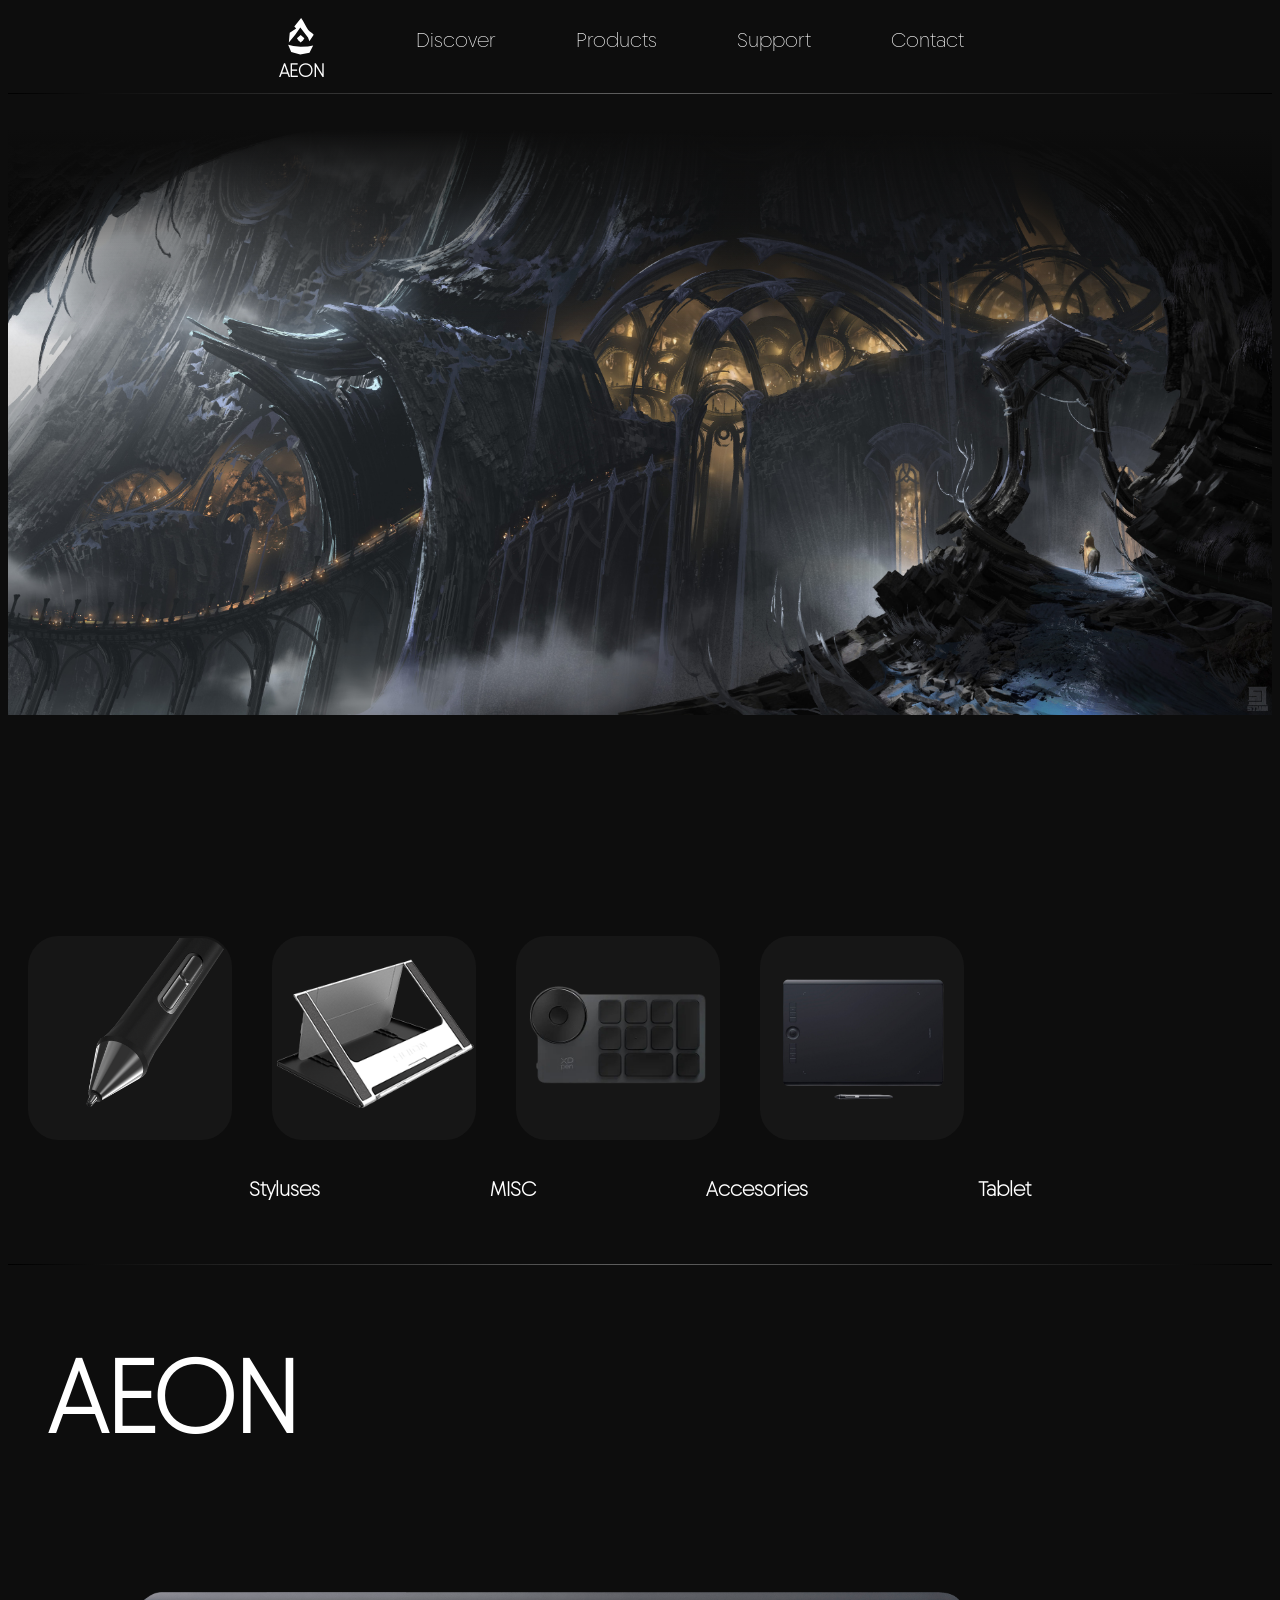
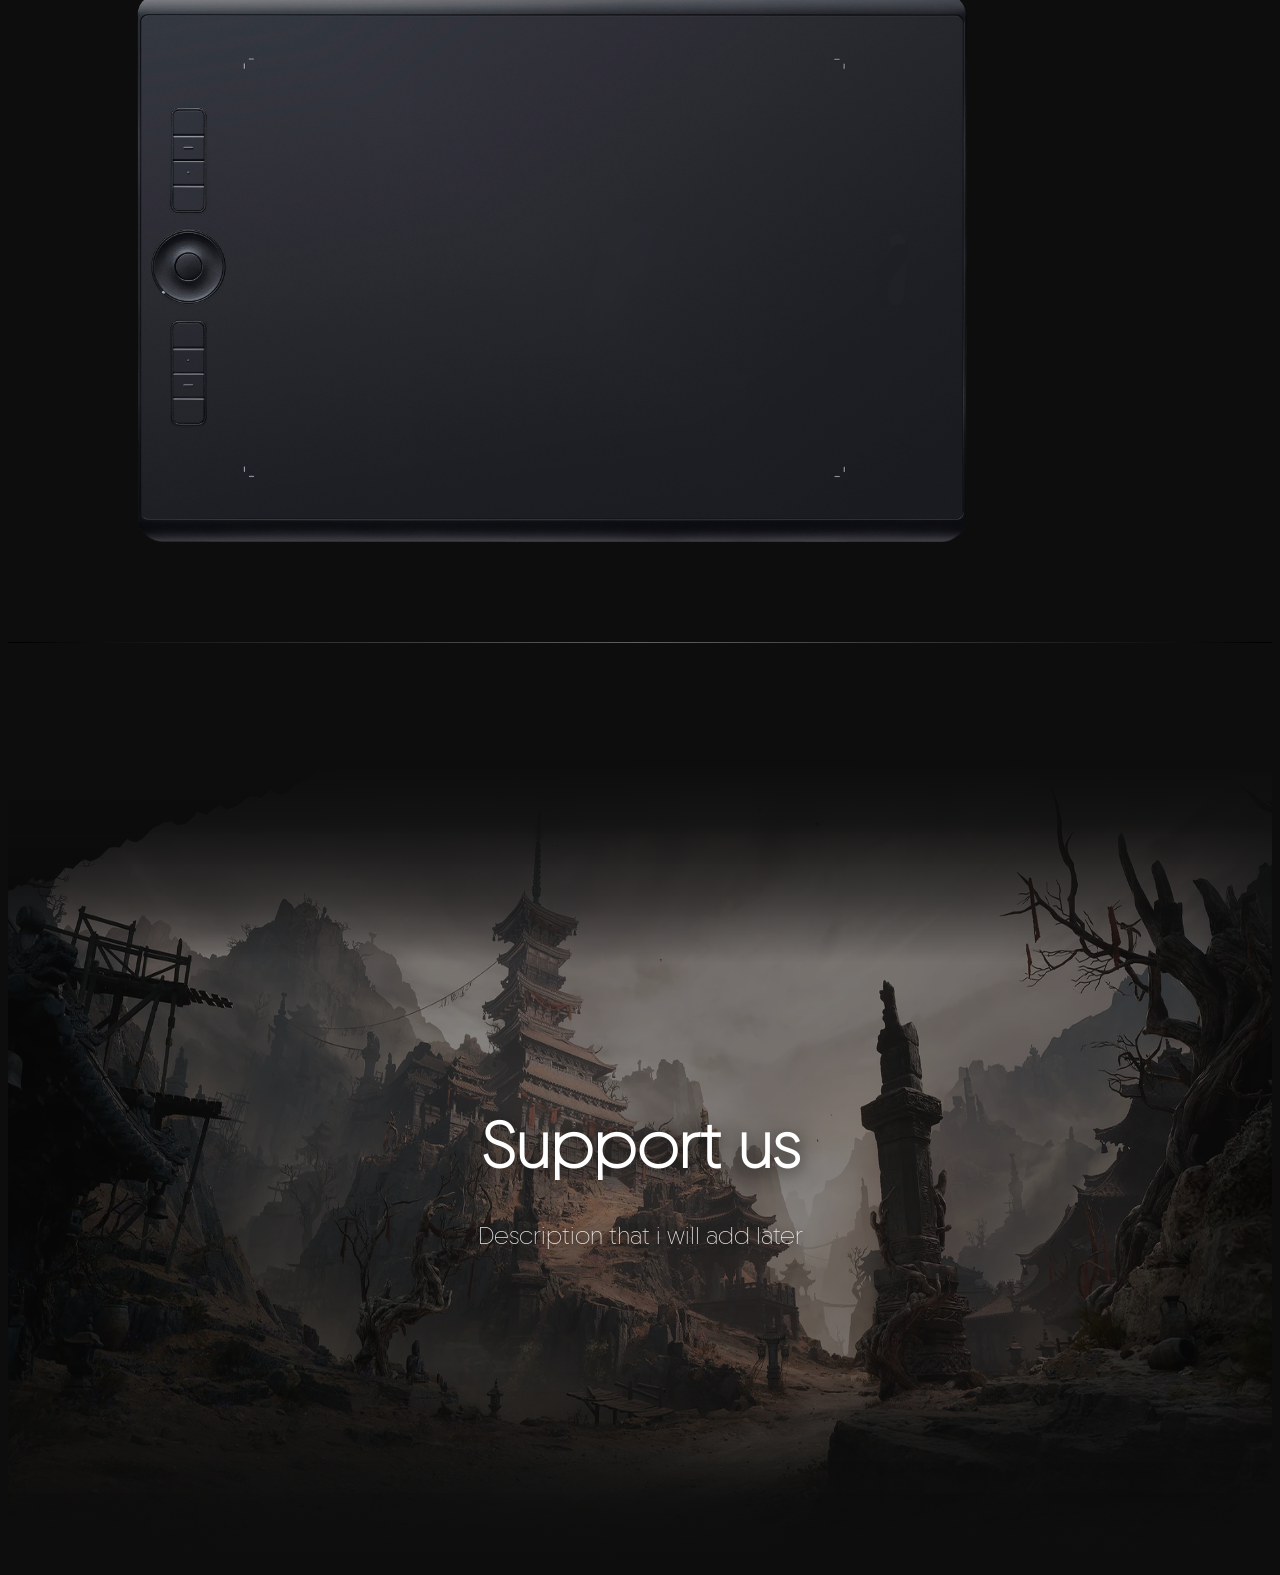
<file: Lucrarea 1/index.html>
<!DOCTYPE html>
<html lang="en">
<head>
    <meta charset="UTF-8">
    <meta name="viewport" content="width=device-width, initial-scale=1.0">
    <link rel="icon" href="images/AEON LOGO MARK - 2025.svg">
    <title>The best website ever</title>
    <link rel="stylesheet" href="style.css">
    <link rel="stylesheet" href="body.css">
    <link rel="stylesheet" href="boxes.css">
    <link rel="stylesheet" href="header.css">
    <link rel="stylesheet" href="popular.css">
    <link rel="stylesheet" href="phone.css">
</head>
<body>

    <header class="header">
        <div class="logo">
            <img src="images/AEON LOGO MARK - 2025.svg" alt="">
            <h1>AEON</h1>
        </div class ="navbar">
        <a class="navbar" href="#">Discover</a>
        <a class="navbar" href="#">Products</a>
        <a class="navbar" href="#">Support</a>
        <a class="navbar" href="#">Contact</a>
    </header>

    <hr class="hr">

    <div class="slideshow">
        <div class="image-container" id="imgs">
            <img src="images/img2.jpg" alt="">
            <img src="images/img3.jpg" alt="">
            <img src="images/img4.jpg" alt="">
        </div>
    </div>
    <section class="containerboxes">
        <img src="images/pen.png" id="p1" alt="">
        <img src="images/stand.png" id="p2" alt="">
        <img src="images/image-removebg-preview.png" id="p3" alt="">
        <img src="images/drawing-tablet.png" id="p4" alt="">
    </section>

     <div class="text">
            <h1>Styluses</h1>
            <h1>MISC</h1>
            <h1>Accesories</h1>
            <h1>Tablet</h1>
        </div>

        <hr class="hr">

       <div class="ptext">
        <h1>AEON</h1>
    </div>

    <div class="popular">
        <div class="popular-content">
            <img src="images/Illustration2.png" alt="">
            <div class="product-details">
                <h2>AEON Pro X</h2>
                <h3>MISC information that will be added</h3>
                <button class="buyb" id="buyb"> Buy now </button>
            </div>
        </div>
    </div>
    <hr class="hr">

    <div class="image-container_2">
        <img src="images/roaster-main01.webp" alt="">
        <div class="image-overlay-text">
            <h2>Support us</h2>
            <p>Description that i will add later <p>
        </div>
    </div>

    <script src="script.js"></script>
</body>
</html>
</file>
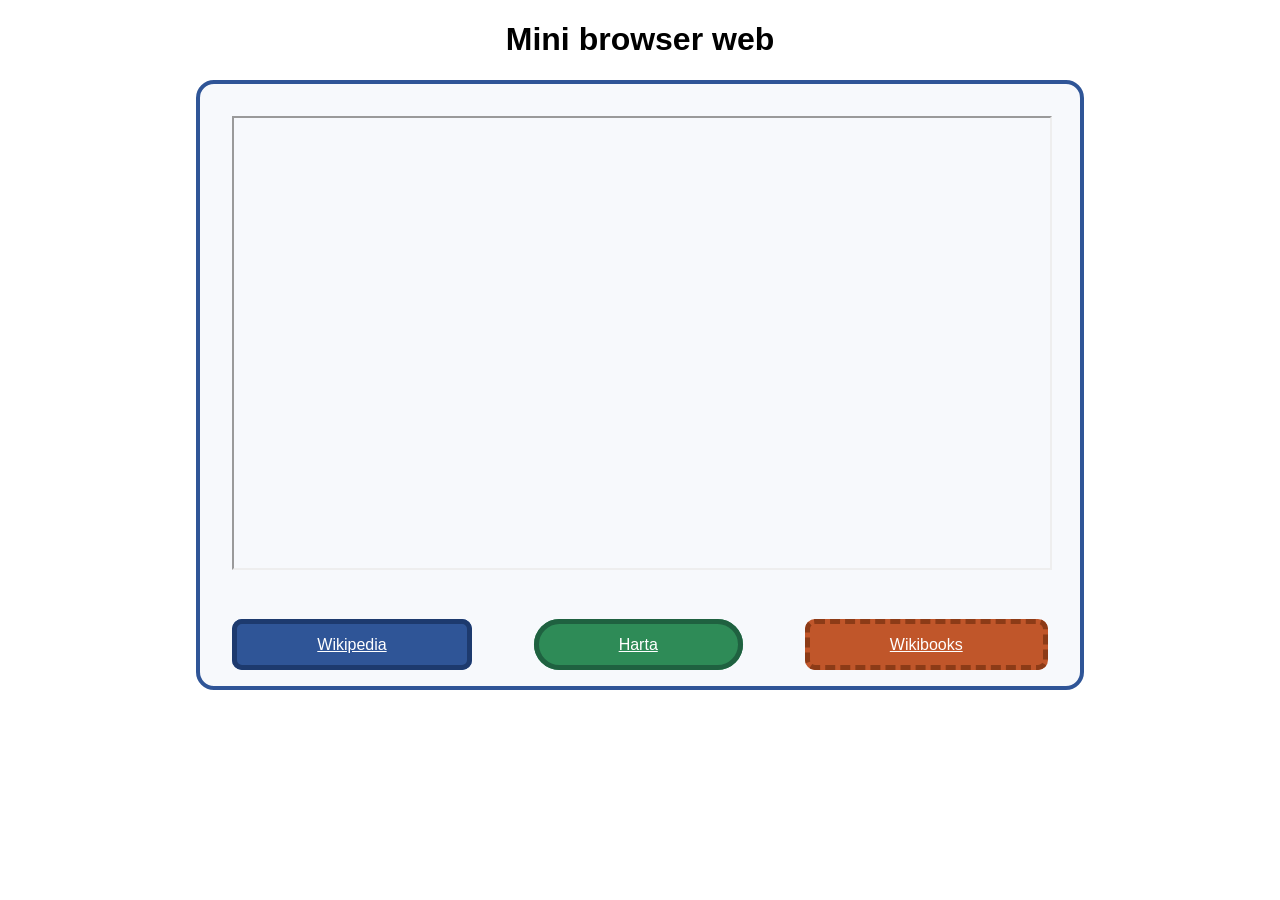
<file: agalucrari/agalucrareanr4.html>
<!DOCTYPE html>
<html lang="en">
<head>
  
  <title>aga nicolae nr4 msw</title>

  <style>
    
    body {
      font-family: Arial;
      
      
    }

    h1 {
      text-align: center;
      
    }

    
    #tabel-principal {
           
      margin:auto;            
      background-color: #f7f9fc;
      border-style: solid;               
      border-width: 4px;                 
      border-color: #2f5597;             
      border-radius: 18px;                        
     
    }

    #tabel-principal td {
      padding: 30px;                     
      text-align: center;
    }

    #fereastra principala {
      width: 100%;
      height: 450px;
      background-color: #ffffff;
      border-style: solid;
      border-width: 2px;
      border-color: #9fb3d6;
      border-radius: 12px;
    }

    .buton {
      
      padding: 12px 80px;
      color: #ffffff;
      border-style: solid;
      border-width: 5px;
      border-radius: 10px;
    }

    #buton1 {
        
      background-color: #2f5597;         
      border-color: #1d3a6e;
      
    }

    #buton2 {
      background-color: #2e8b57;         
      border-color: #1f6140;
      border-radius: 28px;
    }

    #buton3 {
      background-color: #c0562a;         
      border-color: #8c3b17;
      border-style: dashed;
    }
  </style>
</head>

<body>
  <h1>Mini browser web</h1>

  <table id="tabel-principal">
    
    <tr>
      <td colspan="3">
        <iframe id="fereastra principala" name="fereastra principala" width="100%" height="450"
                src="https://ro.wikipedia.org/wiki/Chi%C8%99in%C4%83u"></iframe>
      </td>
    </tr>
    <tr>
      <td>
        <a id="buton1" class="buton"
           href="https://ro.wikipedia.org/wiki/Chi%C8%99in%C4%83u"
           target="fereastra principala">Wikipedia</a>
      </td>
      <td>
        <a id="buton2" class="buton"
           href="https://www.openstreetmap.org/export/embed.html?bbox=28.76%2C46.96%2C28.96%2C47.06&amp;layer=mapnik"
           target="fereastra principala">Harta </a>
      </td>
      <td>
        <a id="buton3" class="buton"
     href="https://en.wikibooks.org/wiki/Main_Page"
     target="fereastra principala">Wikibooks</a>
      </td>
    </tr>
  </table>
</body>
</html>
</file>
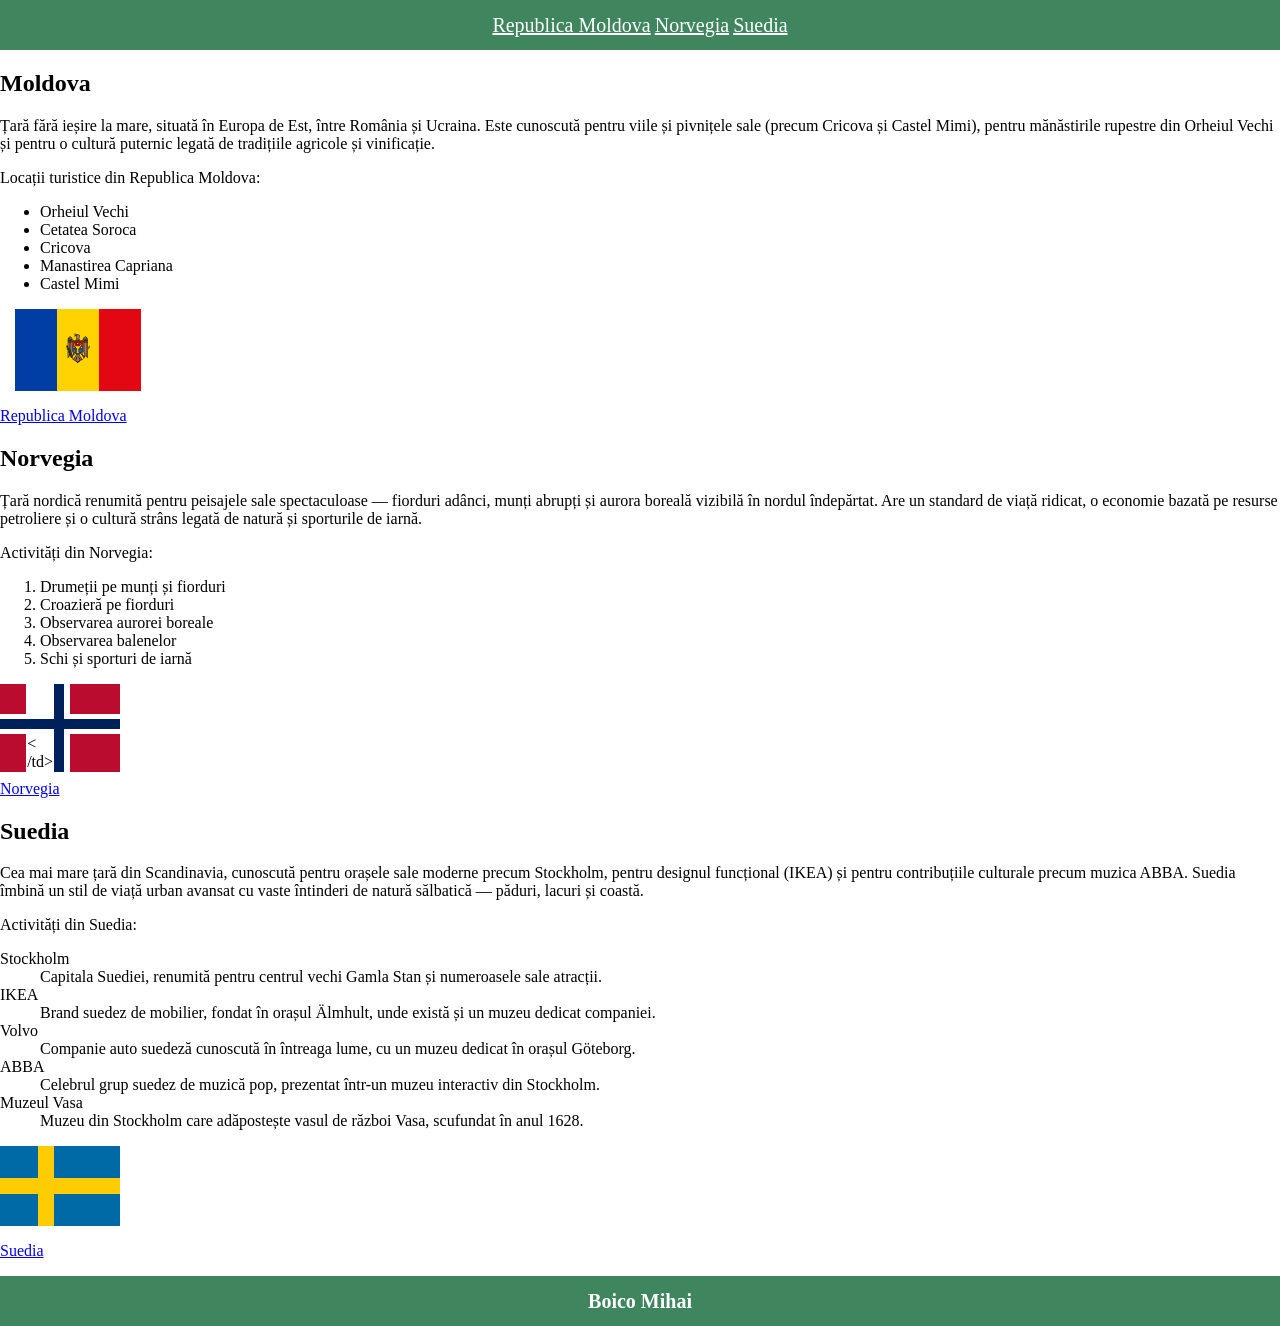
<file: Lucrarea 2/Lucrarea 2.html>
<!DOCTYPE html>
<html lang="en">
<head>
    <meta charset="UTF-8">
    <meta name="viewport" content="width=device-width, initial-scale=1.0">
    <title>Lucrarea 2</title>
    <link rel="stylesheet" href="Lucrarea2.css">
</head>
<body>
    <header>
        <a href="#md">Republica Moldova</a>
        <a href="#norvegia">Norvegia</a>
        <a href="#suedia">Suedia</a>
    </header>

    <h2>Moldova</h2>
    <p>Țară fără ieșire la mare, situată în Europa de Est, între România și Ucraina. Este cunoscută pentru viile și pivnițele sale (precum Cricova și Castel Mimi), pentru mănăstirile rupestre din Orheiul Vechi și pentru o cultură puternic legată de tradițiile agricole și vinificație.</p>

    <div class="md" id="md">
        <p>Locații turistice din Republica Moldova:</p>
        <ul>
            <li>Orheiul Vechi</li>
            <li>Cetatea Soroca</li>
            <li>Cricova</li>
            <li>Manastirea Capriana</li>
            <li>Castel Mimi</li>
        </ul>
    </div>

    <table class="steag">
        <tr>
            <td class="md_albastru"></td>
            <td class="md_galben"><img src="stema.svg" alt=""></td>
            <td class="md_rosu" ></td>
        </tr>
    </table>

    <p>
        <a href="https://ro.wikipedia.org/wiki/Republica_Moldova">Republica Moldova</a>
    </p>

    <h2>Norvegia</h2>
    <p>Țară nordică renumită pentru peisajele sale spectaculoase — fiorduri adânci, munți abrupți și aurora boreală vizibilă în nordul îndepărtat. Are un standard de viață ridicat, o economie bazată pe resurse petroliere și o cultură strâns legată de natură și sporturile de iarnă.</p>

    <div class="nr" start="3">
        <p>Activități din Norvegia:</p>
        <ol>
            <li>Drumeții pe munți și fiorduri</li>
            <li>Croazieră pe fiorduri</li>
            <li>Observarea aurorei boreale</li>
            <li>Observarea balenelor</li>
            <li>Schi și sporturi de iarnă</li>
        </ol>
    </div>

    <div class="norvegia" id="norvegia">
    <table>
      <tr class="r1">
        <td class="c1 red"></td>
        <td class="c2 white"></td>
        <td class="c3 blue"></td>
        <td class="c4 white"></td>
        <td class="c5 red"></td>
      </tr>
      <tr class="r2">
        <td class="c1 white"></td>
        <td class="c2 white"></td>
        <td class="c3 blue"></td>
        <td class="c4 white"></td>
        <td class="c5 white"></td>
      </tr>
      <tr class="r3">
        <td class="blue" colspan="5"></td>
      </tr>
      <tr class="r4">
        <td class="c1 white"></td>
        <td class="c2 white"></td>
        <td class="c3 blue"></td>
        <td class="c4 white"></td>
        <td class="c5 white"></td>
      </tr>
      <tr class="r5">
        <td class="c1 red"></td>
        <td class="c2 white"><  /td>
        <td class="c3 blue"></td>
        <td class="c4 white"></td>
        <td class="c5 red"></td>
      </tr>
    </table>
  </div>

   <p>
        <a href="https://en.wikipedia.org/wiki/Norway">Norvegia</a>
    </p>

    <h2>Suedia</h2>
    <p>Cea mai mare țară din Scandinavia, cunoscută pentru orașele sale moderne precum Stockholm, pentru designul funcțional (IKEA) și pentru contribuțiile culturale precum muzica ABBA. Suedia îmbină un stil de viață urban avansat cu vaste întinderi de natură sălbatică — păduri, lacuri și coastă.</p>

    <div class="suedia" id="suedia">
        <p>Activități din Suedia:</p>
        <dl>
            <dt>Stockholm</dt>
            <dd>Capitala Suediei, renumită pentru centrul vechi Gamla Stan și numeroasele sale atracții.</dd>
            <dt>IKEA</dt>
            <dd>Brand suedez de mobilier, fondat în orașul Älmhult, unde există și un muzeu dedicat companiei.</dd>
            <dt>Volvo</dt>
            <dd>Companie auto suedeză cunoscută în întreaga lume, cu un muzeu dedicat în orașul Göteborg.</dd>
            <dt>ABBA</dt>
            <dd>Celebrul grup suedez de muzică pop, prezentat într-un muzeu interactiv din Stockholm.</dd>
            <dt>Muzeul Vasa</dt>
            <dd>Muzeu din Stockholm care adăpostește vasul de război Vasa, scufundat în anul 1628.</dd>
        </dl>
    </div>

    <section class="flag-block">
    <table class="suedia-flag">
      <tr class="r1">
        <td class="c1 blue"></td>
        <td class="c2 yellow"></td>
        <td class="c3 blue"></td>
      </tr>
      <tr class="r2">
        <td class="yellow" colspan="3"></td>
      </tr>
      <tr class="r3">
        <td class="c1 blue"></td>
        <td class="c2 yellow"></td>
        <td class="c3 blue"></td>
      </tr>
    </table>
  </section>

   <p>
        <a href="https://en.wikipedia.org/wiki/Sweden">Suedia</a>
    </p>
    
    <footer>
        <h1>Boico Mihai</h1>
    </footer>
</body>
</html>
</file>
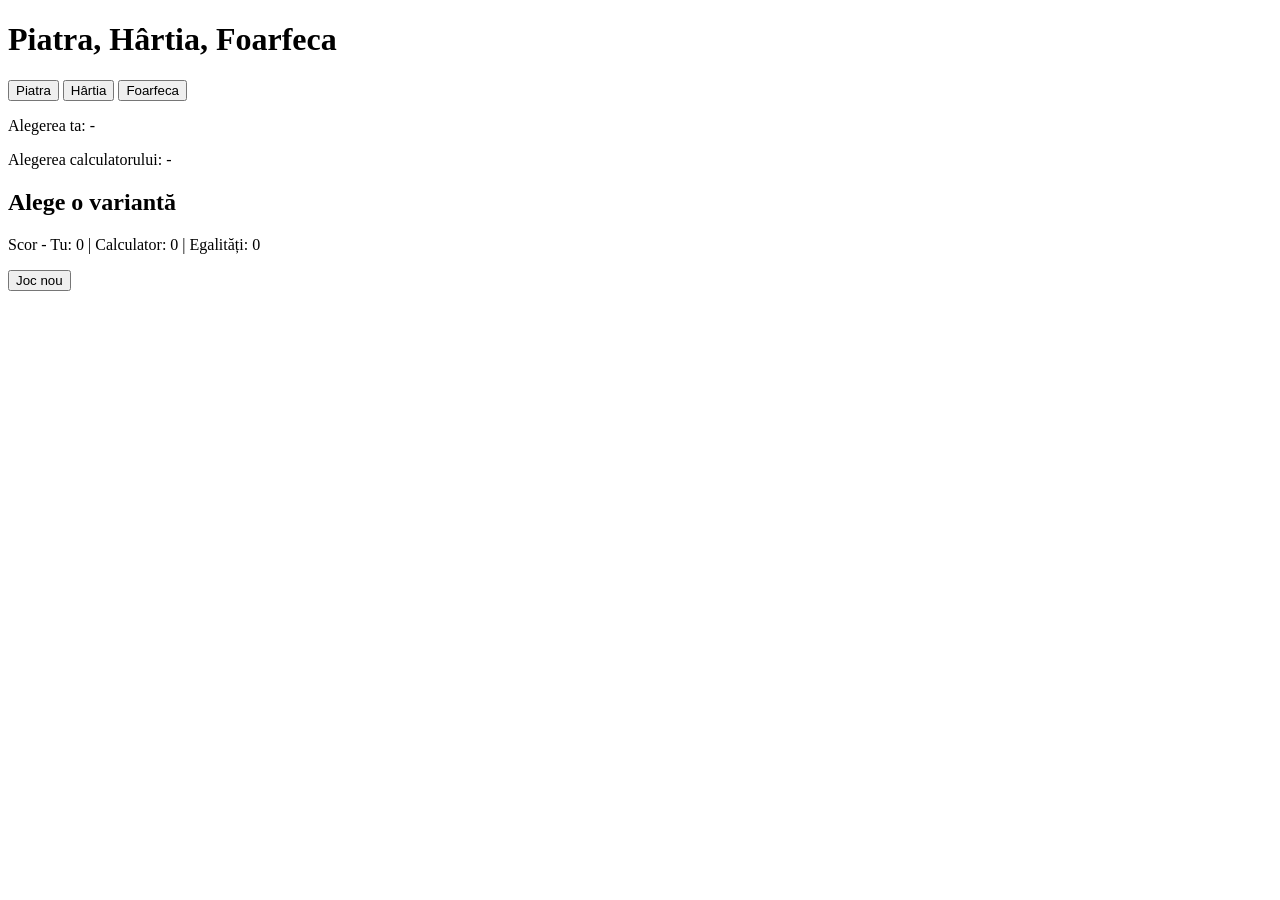
<file: Lucrarea 3/Lucrarea 3.html>
<!DOCTYPE html>
<html lang="ro">
<head>
  <meta charset="UTF-8">
  <title>Piatra, Hârtia, Foarfeca</title>
</head>
<body>
  <h1>Piatra, Hârtia, Foarfeca</h1>

  <button id="btn-piatra">Piatra</button>
  <button id="btn-hartia">Hârtia</button>
  <button id="btn-foarfeca">Foarfeca</button>

  <p>Alegerea ta: <span id="player-choice">-</span></p>
  <p>Alegerea calculatorului: <span id="computer-choice">-</span></p>

  <h2 id="result">Alege o variantă</h2>

  <p>
    Scor - Tu: <span id="score-player">0</span> |
    Calculator: <span id="score-computer">0</span> |
    Egalități: <span id="score-draws">0</span>
  </p>

  <button id="btn-reset">Joc nou</button>

  <script src="script.js"></script>
</body>
</html>
</file>
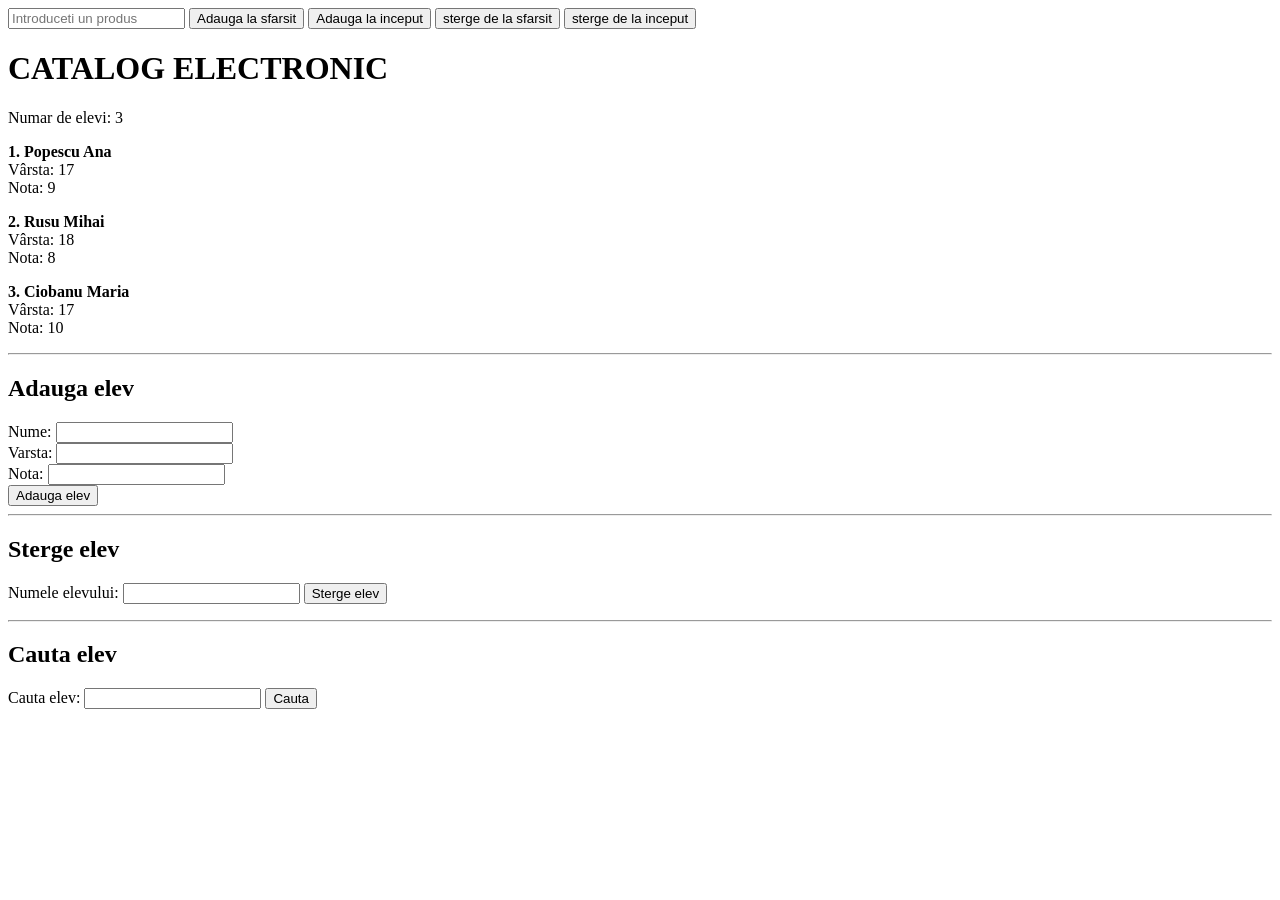
<file: Lucrarea 4/Lucrarea 4.html>
<!DOCTYPE html>
<html lang="en">
<head>
    <meta charset="UTF-8">
    <meta name="viewport" content="width=device-width, initial-scale=1.0">
    <title>Document</title>
</head>
<body>
    <input type="text" id="input" placeholder="Introduceti un produs">
    <button id="btn-sfarsit">Adauga la sfarsit</button>
    <button id="btn-inceput">Adauga la inceput</button>
    <button id="btn-sterge-sfarsit">sterge de la sfarsit</button>
    <button id="btn-sterge-inceput">sterge de la inceput</button>

    <p id="lista"></p>

    <h1>CATALOG ELECTRONIC</h1>
    <p id="numar"></p>
    <div id="catalog"></div>

    <hr>
    <h2>Adauga elev</h2>
    Nume: <input type="text" id="nume"><br>
    Varsta: <input type="number" id="varsta"><br>
    Nota: <input type="number" id="nota"><br>
    <button id="btn-adauga">Adauga elev</button>

    <hr>
    <h2>Sterge elev</h2>
    Numele elevului: <input type="text" id="nume-sterge">
    <button id="btn-sterge">Sterge elev</button>
    <p id="mesaj-sterge"></p>

    <hr>
    <h2>Cauta elev</h2>
    Cauta elev: <input type="text" id="nume-cauta">
    <button id="btn-cauta">Cauta</button>
    <div id="rezultat-cautare"></div>

    <script src="script.js"></script>
</body>
</html>
</file>
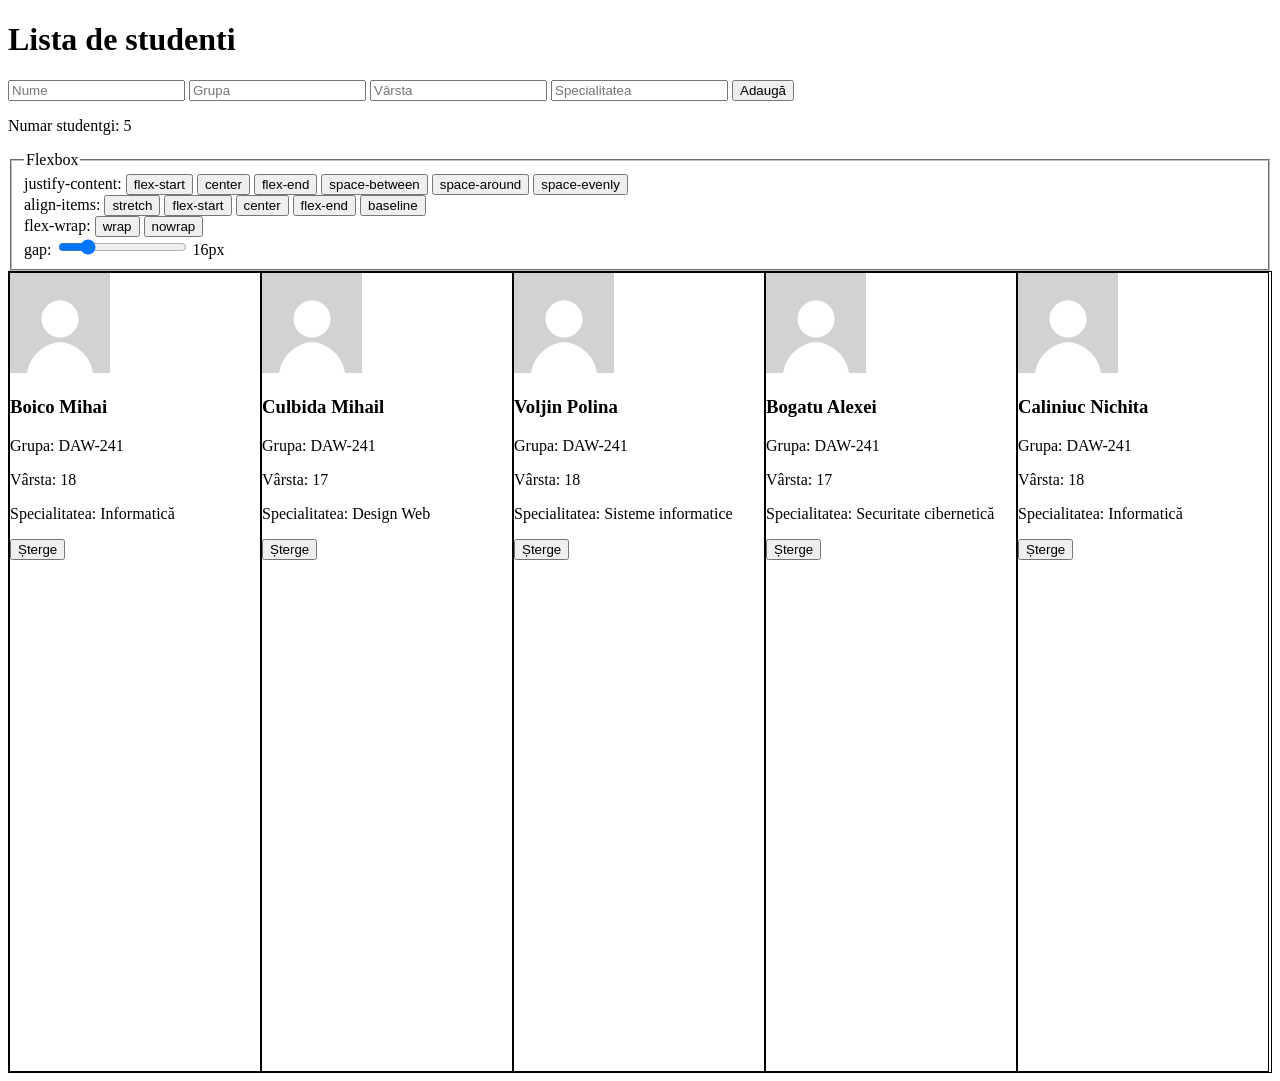
<file: Lucrarea 5/Lucrarea 5.html>
<!DOCTYPE html>
<html lang="ro">
<head>
  <meta charset="UTF-8">
  <title>Lista de studenti</title>
  <link rel="stylesheet" href="style.css">
</head>
<body>
  <h1>Lista de studenti</h1>

  <form id="form">
    <input id="name" placeholder="Nume">
    <input id="group" placeholder="Grupa">
    <input id="age" placeholder="Vârsta">
    <input id="major" placeholder="Specialitatea">
    <button type="submit">Adaugă</button>
    <span id="error"></span>
  </form>

  <p>Numar studentgi: <span id="count">0</span></p>

  <fieldset>
    <legend>Flexbox</legend>
    <div>justify-content:
      <button data-prop="justifyContent" data-val="flex-start">flex-start</button>
      <button data-prop="justifyContent" data-val="center">center</button>
      <button data-prop="justifyContent" data-val="flex-end">flex-end</button>
      <button data-prop="justifyContent" data-val="space-between">space-between</button>
      <button data-prop="justifyContent" data-val="space-around">space-around</button>
      <button data-prop="justifyContent" data-val="space-evenly">space-evenly</button>
    </div>
    <div>align-items:
      <button data-prop="alignItems" data-val="stretch">stretch</button>
      <button data-prop="alignItems" data-val="flex-start">flex-start</button>
      <button data-prop="alignItems" data-val="center">center</button>
      <button data-prop="alignItems" data-val="flex-end">flex-end</button>
      <button data-prop="alignItems" data-val="baseline">baseline</button>
    </div>
    <div>flex-wrap:
      <button data-prop="flexWrap" data-val="wrap">wrap</button>
      <button data-prop="flexWrap" data-val="nowrap">nowrap</button>
    </div>
    <div>gap:
      <input id="gap" type="range" min="0" max="80" value="16">
      <span id="gapValue">16</span>px
    </div>
  </fieldset>

  <div id="list"></div>

  <script src="script.js"></script>
</body>
</html>
</file>
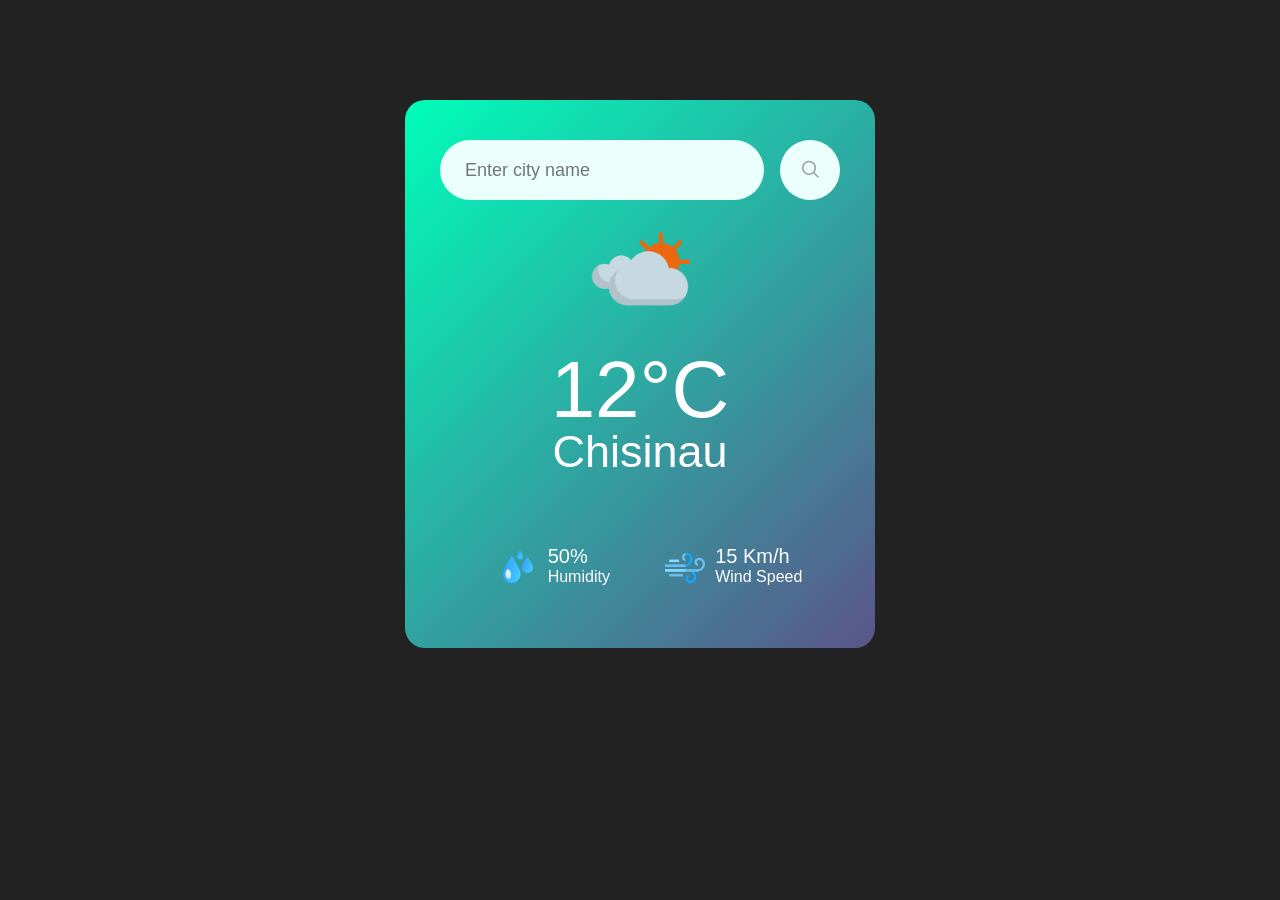
<file: Lucrarea 1/API/API.html>
<!DOCTYPE html>
<html lang="en">
<head>
    <meta charset="UTF-8">
    <meta name="viewport" content="width=device-width, initial-scale=1.0">
    <title>Document</title>
    <link rel="stylesheet" href="API.css">
</head>
<body>

    <div class="card">
        <div class="search">
            <input type="text" id="input-box" placeholder="Enter city name" spellcheck="false">
            <button id="search-img-button">
                <img src="APIIMGS/image.png" alt="" class="search-image">
            </button>
        </div>

        <div class="weather">
            <img src="APIIMGS/clouds.png" alt="Weather-icon" class="weather-icon">
            <h1 class="temp">12°C</h1>
            <h2 class="city">Chisinau</h2>
            <div class="details">
                <div class="col">
                    <img src="APIIMGS/humidity.png" alt="Humidity icon">
                    <div>
                        <p class="Humidity">50%</p>
                        <p>Humidity</p>
                    </div>
                </div>
                
                    <div class="col">
                        <img src="APIIMGS/windS.png" alt="Wind icon">
                        <div>
                            <p class="Wind">15 Km/h</p>
                            <p>Wind Speed</p>
                        </div>
                    </div>  
                </div>
            </div>
        </div>
    </div>

    <script src="API.js"></script>
</body>
</html>
</file>
<file: Lucrarea 1/style.css>
.slideshow {
    overflow: hidden;
    position: relative;
    width: 100%;         
    height: 750px;        
    margin: 4vh auto;    
}

.slideshow::before {
    content: '';
    position: absolute;
    top: 0;
    left: 0;
    right: 0;
    height: 200px;
    background: linear-gradient(to bottom, rgb(13, 13, 13), transparent);
    z-index: 10;
    pointer-events: none;
}

.image-container{
    display: flex;
    align-items: center;
    transform: translateX(0);
    transition: transform 0.5s ease-in-out;
    width: 100%;
}

.image-container img {
    max-width: 100%;
    height: auto;
    display: block;
    object-fit: contain;
}

.tbox{
    display: flex;
    flex-direction: column;
}

#text{
    color: white;
}
</file>
<file: Lucrarea 1/body.css>
body {
    background-color: rgb(13, 13, 13);
    height: 100%;
}

.hr{
    height: 1px;
    margin: 20px auto;
    background-image: linear-gradient(90deg, #000 0%, #606060 50%, #000 100%);
    display: block;
    border: none;
}

.image-container_2 {
    position: relative;
    display: inline-block;
    margin-top: 100px;
    width: 100%;
}

.image-container_2 img{
    width: 100%;
    height: 800px;
    opacity: 0.5;
    display: block;
}

.image-container_2::before,
.image-container_2::after {
    content: '';
    position: absolute;
    left: 0;
    right: 0;
    height: 200px; 
    pointer-events: none;
    z-index: 1;
}

.image-container_2::before {
    top: 0;
    background: linear-gradient(to bottom, rgb(13, 13, 13) 0%, rgba(13, 13, 13, 0.9) 30%, rgba(13, 13, 13, 0.5) 70%, transparent 100%);
}

.image-container_2::after {
    bottom: 0;
    background: linear-gradient(to top, rgb(13, 13, 13) 0%, rgba(13, 13, 13, 0.9) 30%, rgba(13, 13, 13, 0.5) 70%, transparent 100%);
}

.image-overlay-text {
    position: absolute;
    top: 50%;
    left: 50%;
    transform: translate(-50%, -50%);
    z-index: 2;
    text-align: center;
    color: white;
    width: 80%;
    max-width: 800px;
}

.image-overlay-text h2 {
    font-family: font;
    font-size: 64px;
    margin-bottom: 20px;
    color: #ffffff;
    text-shadow: 0 4px 20px rgba(0, 0, 0, 0.8);
}

.image-overlay-text p {
    font-family: font;
    font-size: 24px;
    color: rgba(255, 255, 255, 0.9);
    line-height: 1.6;
    text-shadow: 0 2px 10px rgba(0, 0, 0, 0.8);
}
</file>
<file: Lucrarea 1/boxes.css>
.containerboxes{
    display: flex;
    flex-direction: row;
    justify-self: center;
    align-items: center;
    
}

.containerboxes img{
    margin: 20px;
    background-color: rgb(22, 22, 22);
    transform: scale(1);
    border-radius: 15%;
    border: 2px solid transparent;
    transform: scale(1);
    transition: all 0.3s cubic-bezier(0.4, 0, 0.2, 1);
}

#p1{
    width: 200px;
    height: 200px;
    object-fit: cover;
}

#p2{
    width: 200px;
    height: 200px;
    object-fit: cover;
}

#p3{
    width: 200px;
    height: 200px;
    object-fit: cover;
}

#p4{
    width: 200px;
    height: 200px;
    object-fit: cover;  
}

.containerboxes img:hover {
  transform: scale(1.05);
  transition: all 0.3s ease-in-out;
  box-shadow: 0 0 20px rgb(0, 154, 243);
}

.containerboxes img:active{ 
  transform: scale(0.95);
  transition: all 0.2s cubic-bezier(0.4, 0, 0.2, 1);
}

.text{
    display: flex;
    flex-direction: row;
    justify-content: center;
    gap: 90px;
    width: 100%;
    margin-top: -25px;
}
</file>
<file: Lucrarea 1/header.css>
@font-face {
    font-family: font;
    src: url(fonts/Chopin-Light.ttf);
}

.navbar {
    font-family: font;
    color: rgb(255, 255, 255);
    margin: 20px;
    padding: 20px;
    font-size: 20px;
    position: relative;
    display: inline-block;
    cursor: pointer;
    text-decoration: none;
}

h1{
    font-family: font;
    color: rgb(255, 255, 255);
    margin: 20px;
    padding: 20px;
    font-size: 20px;
    position: relative;
    display: inline-block;
    cursor: pointer;
    background: none;
    border: none;
}
.navbar::after {
  content: '';
  position: absolute;
  width: 100%;
  transform: scaleX(0);
  height: 2px;
  bottom: 0;
  left: 0;
  background-color: #ffffff;
  transition: transform 0.25s ease-out;
  transform-origin: bottom center;
}

.navbar:hover::after {
  transform: scaleX(1);
}

.header {
    display: flex;
    justify-content: center;
    flex-direction: row; 
    border-radius: 5px;
    height: 65px;
    align-items: center;
    z-index: 1000;
}

.logo img {
    height: 50px;
}

.logo h1 {
    margin: 0;
    padding: 0;
    top: 15px;
    right: 51px;
    font-size: 18px;
}
</file>
<file: Lucrarea 1/popular.css>
@keyframes appear {
    from{
        opacity: 0;
        scale: 0.5 ;
    } to {
        opacity: 1;
        scale: 1;   
    }
}

.popular{
    display: flex;
    justify-content: center;
    padding: 80px;
    gap: 50px;
}

.popular-content {
    display: flex;
    align-items: center;
    gap: 50px;
    position: relative;
}

.popular img{
    height: 550px;
    -webkit-box-reflect: b 0px linear-gradient(transparent);
    transition: transform 0.7s cubic-bezier(0.4, 0, 0.2, 1);
    cursor: pointer;
}

.popular:hover img{
    transform: translateX(-120px);
}

.product-details {
    opacity: 0;
    transform: translateX(-60px);
    transition: all 0.6s cubic-bezier(0.4, 0, 0.2, 1);
    color: white;
    pointer-events: none;
}

.popular:hover .product-details {
    opacity: 1;
    transform: translateX(0);
    pointer-events: auto;
}

.product-details h2 {
    font-family: font;
    font-size: 48px;
    margin-bottom: 20px;
    color: #ffffff;
    
}

.product-details h3 {
    font-family: font;
    font-size: 15px;
    margin-bottom: 20px;
    color: #ffffff;
}

.ptext {
    position: relative;
    overflow: hidden;
     animation: appear 5s linear;
    animation-timeline: view();
    animation-range: entry 0% cover 30%;
}

.ptext h1{
    display: flex;
    align-items: center;
    justify-self: center;
    font-size: 100px;
    color: white;
    
}

@keyframes shimmer {
    0% {
        background-position: 0% center;
    }
    100% {
        background-position: 200% center;
    }
}

.buyb{
    background: linear-gradient(90deg, #2f7fad, #0077cc);
    border: none;
    color: white;
    padding: 15px 40px;
    font-size: 18px;
    border-radius: 8px;
    cursor: pointer;
    transition: all 0.3s ease;
    font-family: font;
    display: flex;
}
</file>
<file: Lucrarea 1/phone.css>
@media (max-width: 425px) {

    .header {
        flex-wrap: wrap;
        height: auto;
        padding: 10px;
        gap: 10px;
    }
    
    .header h1 {
        font-size: 16px;
        margin: 10px;
        padding: 10px;
    }
    
    .logo img {
        height: 40px;
    }
    
    .logo h1 {
        font-size: 16px;
        right: 45px;
    }

    .slideshow {
        height: 400px;
        width: 520px;
        right: 10px;
        margin: 0;
        top: 50px;
    }
    
    .image-container img {
        margin: 0 auto;
        width: 100%;
        object-fit: cover;
    }
    
    .containerboxes {
        flex-direction: row;
        gap: 10px;
    }
    
    .containerboxes img {
        margin: 10px;
    }

    #p1, #p2, #p3, #p4 {
        width: 80px;
        height: 80px;
    }
    
    
    .text {
        flex-direction: row;
        gap: 20px;
        margin-top: 10px;
    }
    
    .text h1 {
        font-size: 15px;
        margin: 10px;
        padding: 5px;
    }
    
    /* Popular section */
    .popular {

        padding: 40px 20px;
        gap: 20px;
    }
    
    .popular-content {
        flex-direction: column;
        gap: 30px;
    }
    
    .popular img {
        height: 300px;
        width: 500px;
    }
    
    .popular:hover img {
        transform: translateX(0);
    }
    
    .product-details {
        opacity: 1;
        transform: translateX(0);
        pointer-events: auto;
        text-align: center;
        max-width: 100%;
    }
    
    .product-details h2 {
        font-size: 32px;
        margin-bottom: 15px;
    }
    
    .product-details h3 {
        font-size: 14px;
    }
    
    .buyb {
        margin: 0 auto;
    }
    
    .ptext h1 {
        font-size: 60px;
        left: 20px;
    }
    
    /* Image container 2 */
    .image-container_2 {
        margin-top: 50px;
    }
    
    .image-container_2 img {
        height: 500px;
        width: 1000px;
    }
    
    .image-overlay-text {
        width: 90%;
    }
    
    .image-overlay-text h2 {
        font-size: 36px;
        margin-bottom: 15px;
    }
    
    .image-overlay-text p {
        font-size: 18px;
    }
}
</file>
<file: Lucrarea 2/Lucrarea2.css>
body {
    margin: 0;
    padding: 0;
}

.md_albastru { 
    background-color: #003DA5; 
    height:80px;
}

.md_galben {
    background-color: #FFD200;
    vertical-align: middle;
    height:80px;
}

.md_galben img{
    width: 30px;
    height:30px;
    margin: 5px;
}

.md_rosu{
    background-color: #E30613;
    height:80px;
}

.steag{
    border-collapse: collapse;
    margin: 15px;
}

.steag td{
    width: 40px;
}

.norvegia table, .suedia table {
  border-spacing: 0;
}

.norvegia {
  width: 120px;
  height: 80px;
}

.norvegia td.c1 { width: 33px; }
.norvegia td.c2 { width: 5px; }
.norvegia td.c3 { width: 11px; }
.norvegia td.c4 { width: 5px; }
.norvegia td.c5 { width: 66px; }

.norvegia tr.r1 { height: 30px; }
.norvegia tr.r2 { height: 5px; }
.norvegia tr.r3 { height: 10px; }
.norvegia tr.r4 { height: 5px; }
.norvegia tr.r5 { height: 30px; }

.norvegia .red   { background-color: #BA0C2F; }
.norvegia .white { background-color: #FFFFFF; }
.norvegia .blue  { background-color: #00205B; }


.suedia-flag {
  width: 120px;
  height: 80px;
  border-collapse: collapse;
}

.suedia-flag td.c1 { width: 38px; }
.suedia-flag td.c2 { width: 15px; }
.suedia-flag td.c3 { width: 67px; }

.suedia-flag tr.r1 { height: 32px; }
.suedia-flag tr.r2 { height: 16px; }
.suedia-flag tr.r3 { height: 32px; }

.suedia-flag .blue   { background-color: #006AA7; }
.suedia-flag .yellow { background-color: #FECC02; }

footer{
    width: 100%;
    height: 50px;
    background-color: #3f855e;
    text-align: center;
}

footer h1{
    color: white;
    font-size: 20px;
    line-height: 50px;
}

header{
    width: 100%;
    height: 50px;
    background-color: #3f855e;
    text-align: center;
}

header a {
    color: white;
    font-size: 20px;
    line-height: 50px;
    gap: 10px;
}
</file>
<file: Lucrarea 5/style.css>
#list {
  display: flex;
  flex-wrap: wrap;
  min-height: 800px;
  border: 1px solid;
}

.card {
  width: 250px;
  flex-shrink: 0;
  border: 1px solid;
}
</file>
<file: Lucrarea 1/API/API.css>
*{
    margin: 0;
    padding: 0;
    box-sizing: border-box;
}
.card{
    width: 90%;
    max-width: 470px;
    background: linear-gradient(135deg, #00feba, #5b548a);
    color: #fff;
    margin: 100px auto 0;
    border-radius: 20px;
    padding: 40px 35px;
    text-align: center;
}

body{
    background: #222; 
}

.search{
    width: 100%;
    display: flex;
    align-items: center;
    justify-content: space-between;
}

.search input{
    border: 0;
    outline: 0;
    background: #ebfffc;
    color: #555;
    padding: 10px 25px;
    height: 60px;
    border-radius: 30px;
    flex: 1;
    margin-right: 16px;
    font-size: 18px;
}

.search button{
    border: 0;
    outline: 0;
    background: #ebfffc;
    border-radius: 50%;
    width: 60px;
    height: 60px;
    cursor: pointer;
}

.search button img{
    width: 20px;
}

.weather img{
    width: 100px;
    margin: 20px;
}

.weather-icon{
    width: 170px;
    margin-top: 30px;
}

.weather h1{
    font-family: 'Poppins', sans-serif; 
    font-size: 80px;
    font-weight: 500;
}

.weather h2{
    font-family: 'Poppins', sans-serif; 
    font-size: 45px;
    font-weight: 400;
    margin-top: -10px;
}

.details{
    display: flex;
    align-items: center;
    justify-content: space-around;
    padding: 0 20px;
    margin-top: 50px;
}

.col{
    display: flex;
    align-items: center;
    text-align: left;
}

.col img{
    width: 40px;
    margin-right: 10px;
}

.Humidity, .Wind{
    font-family: 'Poppins', sans-serif; 
    font-size: 20px;
    margin-top: -6px;
}

p{
    font-family: 'Poppins', sans-serif; 
}
</file>
